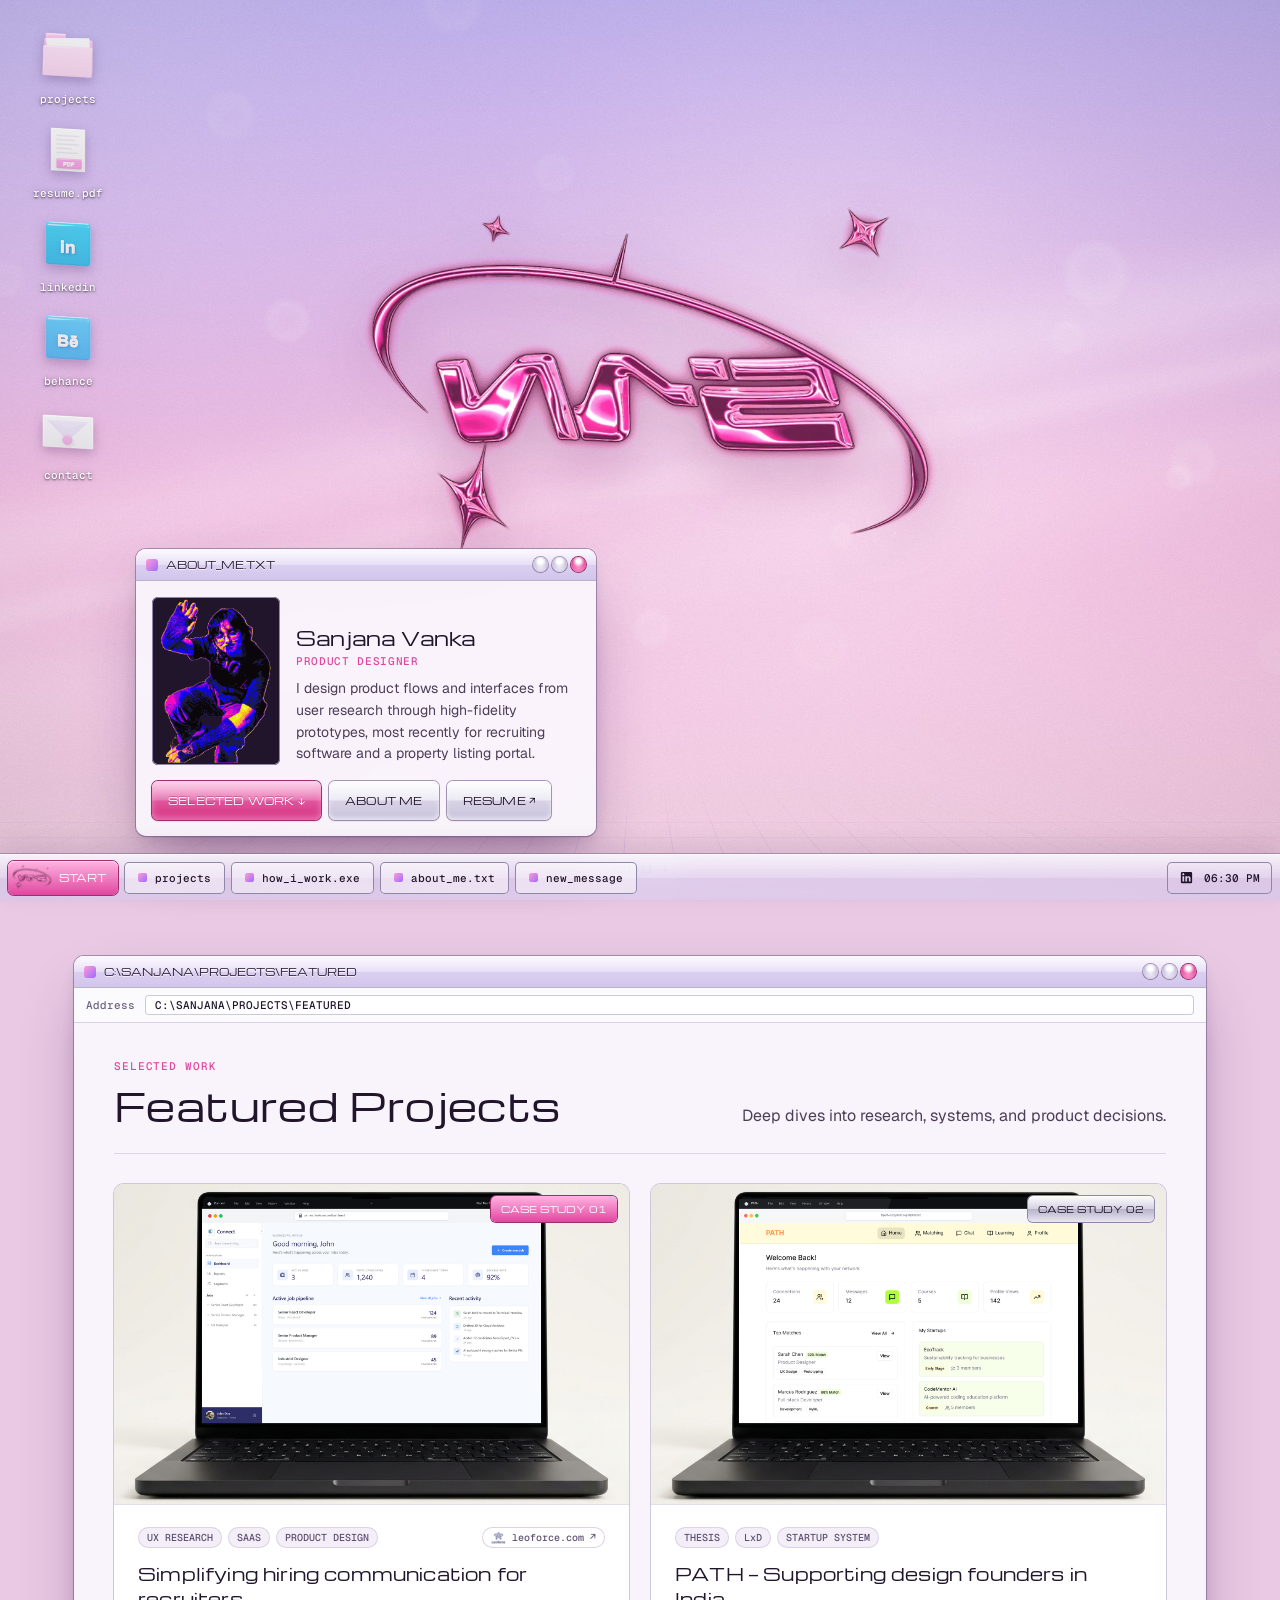
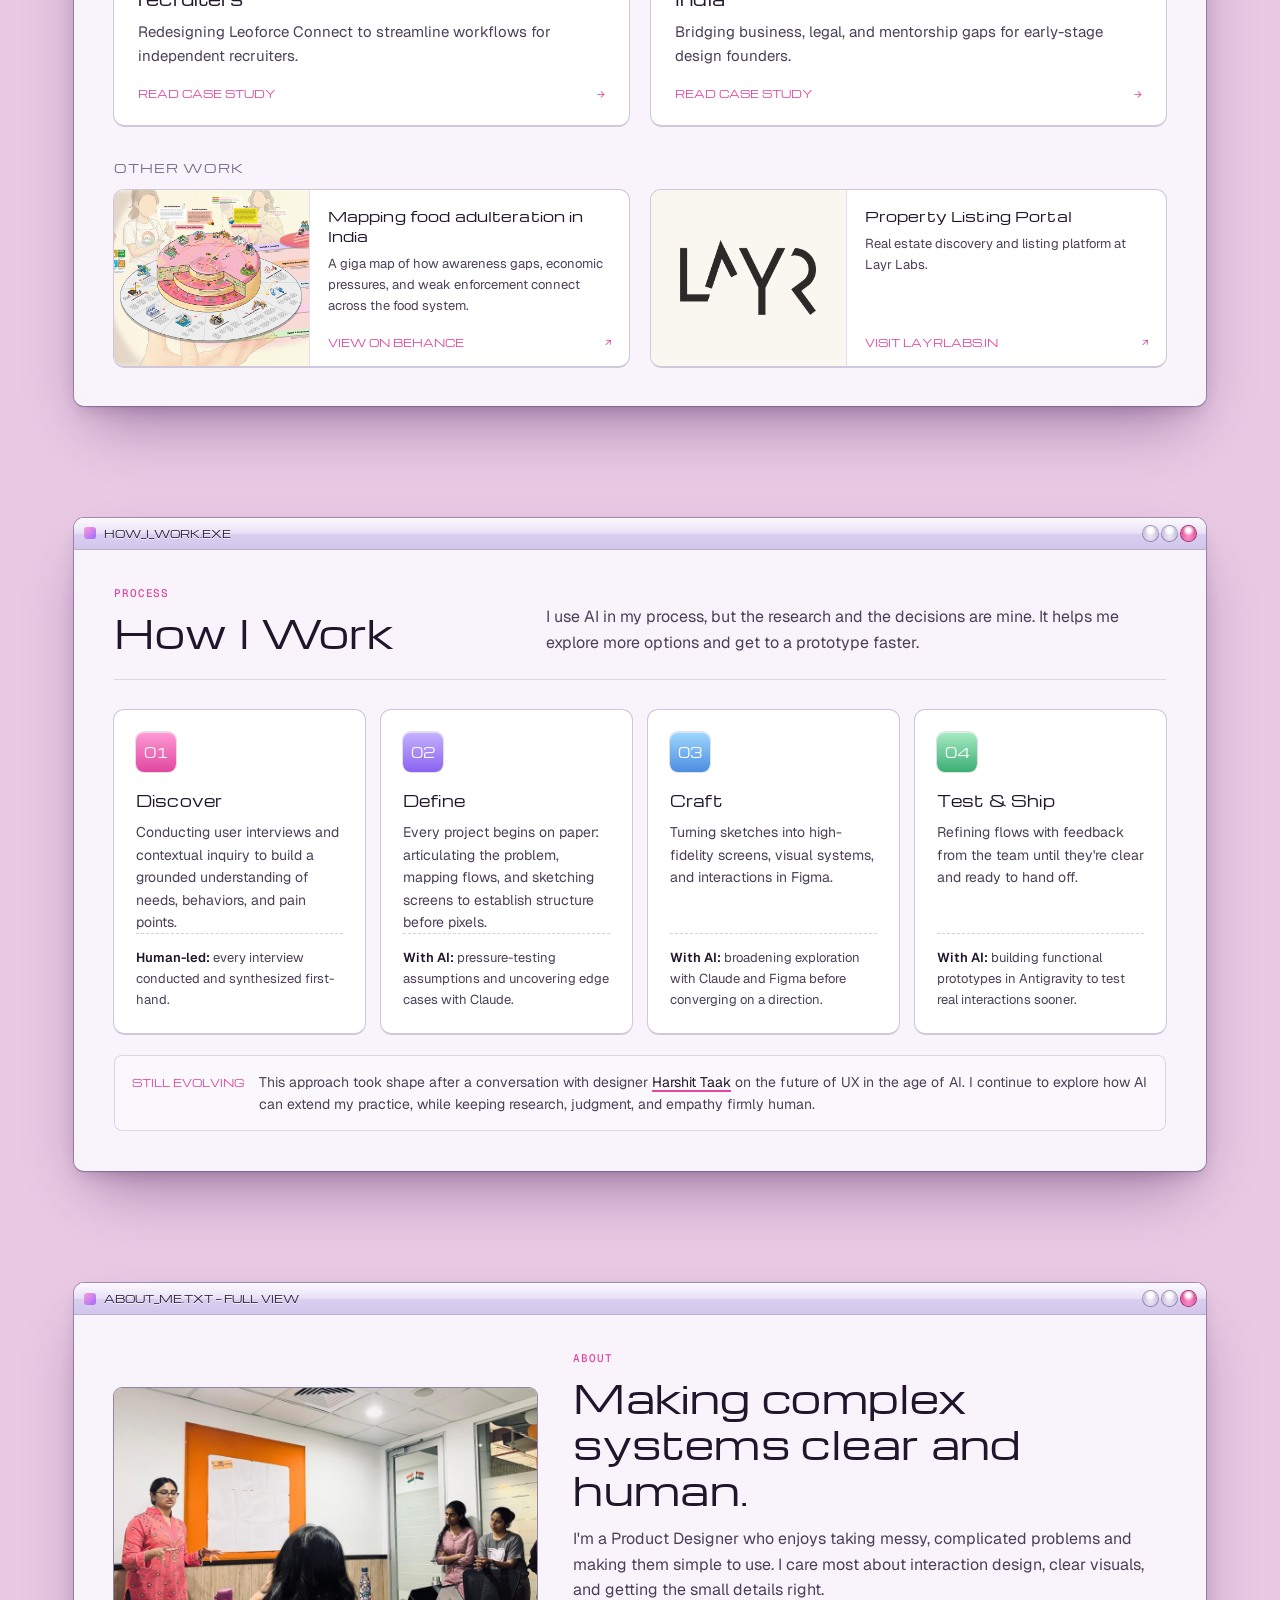
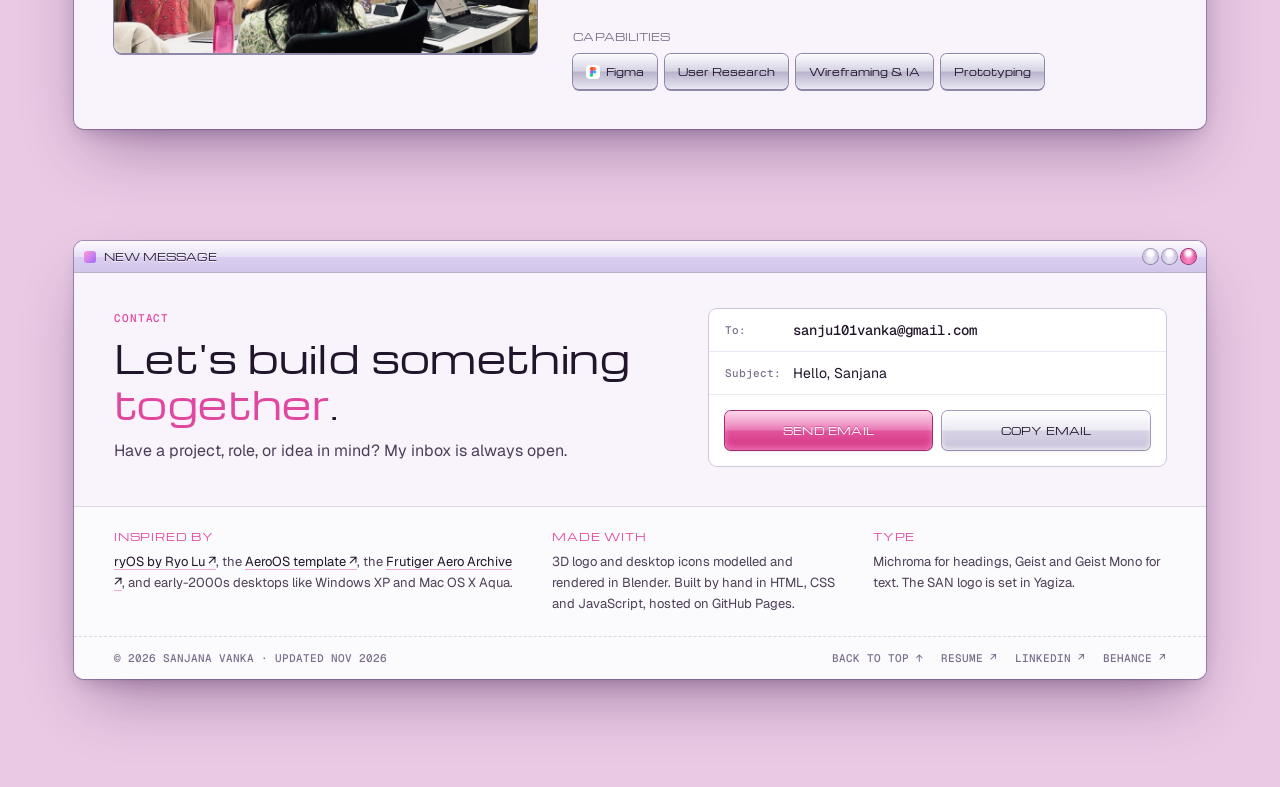
<file: index.html>
<!DOCTYPE html>
<html lang="en">
<head>
    <meta charset="UTF-8">
    <meta name="viewport" content="width=device-width, initial-scale=1.0">
    <title>Sanjana Vanka — UI/UX & Product Design Portfolio</title>
    <meta name="description" content="Creative UI/UX & Product Design portfolio of Sanjana Vanka. Case studies in UX research and product design.">

    <link rel="preconnect" href="https://fonts.googleapis.com">
    <link rel="preconnect" href="https://fonts.gstatic.com" crossorigin>
    <link href="https://fonts.googleapis.com/css2?family=Geist:wght@300..700&family=Geist+Mono:wght@400..600&family=Michroma&display=swap" rel="stylesheet">
    <link rel="preload" as="image" href="assets/images/san-still-hq.webp">
    <link rel="stylesheet" href="assets/css/desktop.css?v=2.3">
</head>
<body>
    <div class="floor" aria-hidden="true"></div>

    <!-- ============ Desktop ============ -->
    <header class="desk" id="top">
        <nav class="icons" aria-label="Quick links">
            <a class="icon" href="#work">
                <span class="icon__img"><img src="assets/images/ico-folder.png" alt="" width="64" height="64"></span>
                <span>projects</span>
            </a>
            <a class="icon" href="assets/docs/Sanjana_Vanka_Resume.pdf" target="_blank" rel="noopener noreferrer">
                <span class="icon__img"><img src="assets/images/ico-resume.png" alt="" width="64" height="64"></span>
                <span>resume.pdf</span>
            </a>
            <a class="icon" href="https://www.linkedin.com/in/sanjana-vanka/" target="_blank" rel="noopener noreferrer">
                <span class="icon__img"><img src="assets/images/ico-linkedin.png" alt="" width="64" height="64"></span>
                <span>linkedin</span>
            </a>
            <a class="icon" href="https://www.behance.net/sanjanavanka1" target="_blank" rel="noopener noreferrer">
                <span class="icon__img"><img src="assets/images/ico-behance.png" alt="" width="64" height="64"></span>
                <span>behance</span>
            </a>
            <a class="icon" href="#contact">
                <span class="icon__img"><img src="assets/images/ico-mail.png" alt="" width="64" height="64"></span>
                <span>contact</span>
            </a>
        </nav>

        <div class="logo3d">
            <img src="assets/images/san-still-hq.webp" data-spin="assets/images/san-spin-hq.webp" alt="SAN, Sanjana's 3D logo in pink chrome, spinning" width="1080" height="810" fetchpriority="high">
        </div>

        <section class="win w-about" data-drag aria-labelledby="hero-name">
            <div class="tb"><span class="tb__title">ABOUT_ME.TXT</span><span class="tb__ctl" aria-hidden="true"><span></span><span></span><span></span></span></div>
            <div class="w-about__in">
                <div class="w-about__ph"><img src="assets/images/sanjana-cutout-textured.png" alt="Sanjana Vanka"></div>
                <div>
                    <h1 id="hero-name">Sanjana Vanka</h1>
                    <div class="w-about__role">PRODUCT DESIGNER</div>
                    <p>I design product flows and interfaces from user research through high-fidelity prototypes, most recently for recruiting software and a property listing portal.</p>
                </div>
            </div>
            <div class="w-about__btns">
                <a class="b98 b98--pink" href="#work">SELECTED WORK ↓</a>
                <a class="b98" href="#about">ABOUT ME</a>
                <a class="b98" href="assets/docs/Sanjana_Vanka_Resume.pdf" target="_blank" rel="noopener noreferrer">RESUME ↗</a>
            </div>
        </section>

        <a class="scroll-cue" href="#work">scroll <i>↓</i></a>
    </header>

    <main>
        <!-- ============ Featured projects ============ -->
        <section class="section" id="work" aria-labelledby="work-title">
            <div class="win">
                <div class="tb"><span class="tb__title">C:\SANJANA\PROJECTS\FEATURED</span><span class="tb__ctl" aria-hidden="true"><span></span><span></span><span></span></span></div>
                <div class="addr"><span>Address</span><b>C:\SANJANA\PROJECTS\FEATURED</b></div>
                <div class="win__body">
                    <div class="head-row">
                        <div>
                            <span class="kicker">SELECTED WORK</span>
                            <h2 id="work-title">Featured Projects</h2>
                        </div>
                        <p class="lead">Deep dives into research, systems, and product decisions.</p>
                    </div>

                    <div class="proj-grid">
                        <article class="proj" role="link" tabindex="0" data-href="case-studies/case-study-1.html">
                            <span class="proj__badge proj__badge--pink">CASE STUDY 01</span>
                            <div class="proj__media"><img src="assets/images/connect-laptop-mockup.png?v=5" alt="Leoforce Connect 2.0 Dashboard Interface on MacBook Pro"></div>
                            <div class="proj__body">
                                <div class="tags">
                                    <span class="tag">UX RESEARCH</span><span class="tag">SAAS</span><span class="tag">PRODUCT DESIGN</span>
                                    <a class="tag tag--link" href="https://leoforce.com" target="_blank" rel="noopener noreferrer"><img src="assets/images/leoforce-logo.png" alt="">leoforce.com ↗</a>
                                </div>
                                <h3>Simplifying hiring communication for recruiters</h3>
                                <p>Redesigning Leoforce Connect to streamline workflows for independent recruiters.</p>
                                <div class="proj__cta"><span>READ CASE STUDY</span><span>→</span></div>
                            </div>
                        </article>

                        <article class="proj" role="link" tabindex="0" data-href="case-studies/case-study-2.html">
                            <span class="proj__badge">CASE STUDY 02</span>
                            <div class="proj__media"><img src="assets/images/path-laptop-mockup.png?v=2" alt="PATH Startup Ecosystem Platform on MacBook Pro"></div>
                            <div class="proj__body">
                                <div class="tags"><span class="tag">THESIS</span><span class="tag">LxD</span><span class="tag">STARTUP SYSTEM</span></div>
                                <h3>PATH — Supporting design founders in India</h3>
                                <p>Bridging business, legal, and mentorship gaps for early-stage design founders.</p>
                                <div class="proj__cta"><span>READ CASE STUDY</span><span>→</span></div>
                            </div>
                        </article>

                    </div>

                    <h3 class="other-title">Other work</h3>
                    <div class="proj-grid proj-grid--other">
                        <a class="proj proj--mini" href="https://www.behance.net/gallery/240580489/System-Design-Food-Adulteration" target="_blank" rel="noopener noreferrer">
                            <span class="proj__badge">TEAM PROJECT</span>
                            <div class="proj__media"><img src="assets/images/food-adulteration-cover.png" alt="Giga map of stakeholders in India's food adulteration system" loading="lazy"></div>
                            <div class="proj__body">
                                <div class="tags"><span class="tag">SYSTEMS DESIGN</span><span class="tag">DESIGN RESEARCH</span></div>
                                <h3>Mapping food adulteration in India</h3>
                                <p>A giga map of how awareness gaps, economic pressures, and weak enforcement connect across the food system.</p>
                                <div class="proj__cta"><span>VIEW ON BEHANCE</span><span>↗</span></div>
                            </div>
                        </a>

                        <a class="proj proj--mini" href="https://www.layrlabs.in" target="_blank" rel="noopener noreferrer">
                            <span class="proj__badge proj__badge--pink">IN PROGRESS</span>
                            <div class="proj__media" style="background:#FAF7F0"><img class="contain" src="assets/images/layr-logo.png" alt="LAYR Labs logo" loading="lazy"></div>
                            <div class="proj__body">
                                <div class="tags"><span class="tag">PRODUCT DESIGN</span><span class="tag">REAL ESTATE</span></div>
                                <h3>Property Listing Portal</h3>
                                <p>Real estate discovery and listing platform at Layr Labs.</p>
                                <div class="proj__cta"><span>VISIT LAYRLABS.IN</span><span>↗</span></div>
                            </div>
                        </a>
                    </div>
                </div>
            </div>
        </section>

        <!-- ============ How I work ============ -->
        <section class="section" id="process" aria-labelledby="process-title">
            <div class="win">
                <div class="tb"><span class="tb__title">HOW_I_WORK.EXE</span><span class="tb__ctl" aria-hidden="true"><span></span><span></span><span></span></span></div>
                <div class="win__body">
                    <div class="head-row">
                        <div>
                            <span class="kicker">PROCESS</span>
                            <h2 id="process-title">How I Work</h2>
                        </div>
                        <p class="lead">I use AI in my process, but the research and the decisions are mine. It helps me explore more options and get to a prototype faster.</p>
                    </div>

                    <div class="steps">
                        <div class="step">
                            <span class="step__n">01</span>
                            <h3>Discover</h3>
                            <p>Conducting user interviews and contextual inquiry to build a grounded understanding of needs, behaviors, and pain points.</p>
                            <p class="step__note"><b>Human-led:</b> every interview conducted and synthesized first-hand.</p>
                        </div>
                        <div class="step">
                            <span class="step__n">02</span>
                            <h3>Define</h3>
                            <p>Every project begins on paper: articulating the problem, mapping flows, and sketching screens to establish structure before pixels.</p>
                            <p class="step__note"><b>With AI:</b> pressure-testing assumptions and uncovering edge cases with Claude.</p>
                        </div>
                        <div class="step">
                            <span class="step__n">03</span>
                            <h3>Craft</h3>
                            <p>Turning sketches into high-fidelity screens, visual systems, and interactions in Figma.</p>
                            <p class="step__note"><b>With AI:</b> broadening exploration with Claude and Figma before converging on a direction.</p>
                        </div>
                        <div class="step">
                            <span class="step__n">04</span>
                            <h3>Test &amp; Ship</h3>
                            <p>Refining flows with feedback from the team until they're clear and ready to hand off.</p>
                            <p class="step__note"><b>With AI:</b> building functional prototypes in Antigravity to test real interactions sooner.</p>
                        </div>
                    </div>

                    <div class="evolving">
                        <strong>STILL EVOLVING</strong>
                        <p>This approach took shape after a conversation with designer <a href="https://www.harshitaak.com/portfolio.html" target="_blank" rel="noopener noreferrer">Harshit Taak</a> on the future of UX in the age of AI. I continue to explore how AI can extend my practice, while keeping research, judgment, and empathy firmly human.</p>
                    </div>
                </div>
            </div>
        </section>

        <!-- ============ About ============ -->
        <section class="section" id="about" aria-labelledby="about-title">
            <div class="win">
                <div class="tb"><span class="tb__title">ABOUT_ME.TXT — FULL VIEW</span><span class="tb__ctl" aria-hidden="true"><span></span><span></span><span></span></span></div>
                <div class="win__body">
                    <div class="about-grid">
                        <div class="about-ph"><img src="assets/images/sanjana-workshop.jpg" alt="Sanjana Vanka leading a design presentation" loading="lazy"></div>
                        <div>
                            <span class="kicker">ABOUT</span>
                            <h2 id="about-title">Making complex systems clear and human.</h2>
                            <p>I'm a Product Designer who enjoys taking messy, complicated problems and making them simple to use. I care most about interaction design, clear visuals, and getting the small details right.</p>
                            <h4 class="caps-title">CAPABILITIES</h4>
                            <div class="caps">
                                <span><img src="assets/images/figma-icon.png" alt="">Figma</span>
                                <span>User Research</span>
                                <span>Wireframing &amp; IA</span>
                                <span>Prototyping</span>
                            </div>
                        </div>
                    </div>
                </div>
            </div>
        </section>

        <!-- ============ Contact ============ -->
        <section class="section" id="contact" aria-labelledby="contact-title">
            <div class="win">
                <div class="tb"><span class="tb__title">NEW MESSAGE</span><span class="tb__ctl" aria-hidden="true"><span></span><span></span><span></span></span></div>
                <div class="win__body">
                    <div class="compose">
                        <div>
                            <span class="kicker">CONTACT</span>
                            <h2 id="contact-title">Let's build something <em>together</em>.</h2>
                            <p class="lead">Have a project, role, or idea in mind? My inbox is always open.</p>
                        </div>
                        <div class="mail">
                            <div class="mail__row"><label>To:</label><span class="addr-val">sanju101vanka@gmail.com</span></div>
                            <div class="mail__row"><label>Subject:</label><span>Hello, Sanjana</span></div>
                            <div class="mail__btns">
                                <a class="b98 b98--pink" href="mailto:sanju101vanka@gmail.com">SEND EMAIL</a>
                                <button class="b98" type="button" data-copy="sanju101vanka@gmail.com"><span class="copy-text">COPY EMAIL</span></button>
                            </div>
                        </div>
                    </div>
                </div>
                <div class="colophon">
                    <div>
                        <h3>INSPIRED BY</h3>
                        <p><a href="https://os.ryo.lu" target="_blank" rel="noopener noreferrer">ryOS by Ryo Lu ↗</a>, the <a href="https://www.framer.com/marketplace/templates/aeroos/" target="_blank" rel="noopener noreferrer">AeroOS template ↗</a>, the <a href="https://frutigeraeroarchive.org" target="_blank" rel="noopener noreferrer">Frutiger Aero Archive ↗</a>, and early-2000s desktops like Windows XP and Mac OS X Aqua.</p>
                    </div>
                    <div>
                        <h3>MADE WITH</h3>
                        <p>3D logo and desktop icons modelled and rendered in Blender. Built by hand in HTML, CSS and JavaScript, hosted on GitHub Pages.</p>
                    </div>
                    <div>
                        <h3>TYPE</h3>
                        <p>Michroma for headings, Geist and Geist Mono for text. The SAN logo is set in Yagiza.</p>
                    </div>
                </div>
                <footer class="foot">
                    <span>© 2026 SANJANA VANKA · UPDATED NOV 2026</span>
                    <nav aria-label="Elsewhere">
                        <a href="#top">BACK TO TOP ↑</a>
                        <a href="assets/docs/Sanjana_Vanka_Resume.pdf" target="_blank" rel="noopener noreferrer">RESUME ↗</a>
                        <a href="https://www.linkedin.com/in/sanjana-vanka/" target="_blank" rel="noopener noreferrer">LINKEDIN ↗</a>
                        <a href="https://www.behance.net/sanjanavanka1" target="_blank" rel="noopener noreferrer">BEHANCE ↗</a>
                    </nav>
                </footer>
            </div>
        </section>
    </main>

    <!-- ============ Taskbar ============ -->
    <div class="startmenu" id="startmenu" role="menu" aria-label="Start menu">
        <div class="startmenu__side" aria-hidden="true"><span>SANJANA OS</span></div>
        <ul>
            <li><a role="menuitem" href="#work">Featured projects</a></li>
            <li><a role="menuitem" href="#process">How I work</a></li>
            <li><a role="menuitem" href="#about">About me</a></li>
            <li><a role="menuitem" href="#contact">Contact</a></li>
            <li><hr></li>
            <li><a role="menuitem" href="assets/docs/Sanjana_Vanka_Resume.pdf" target="_blank" rel="noopener noreferrer">Resume ↗</a></li>
            <li><a role="menuitem" href="https://www.linkedin.com/in/sanjana-vanka/" target="_blank" rel="noopener noreferrer">LinkedIn ↗</a></li>
            <li><a role="menuitem" href="https://www.behance.net/sanjanavanka1" target="_blank" rel="noopener noreferrer">Behance ↗</a></li>
        </ul>
    </div>
    <nav class="taskbar" aria-label="Sections">
        <button class="start" id="start" type="button" aria-expanded="false" aria-controls="startmenu">
            <img src="assets/images/logo-spin.webp" alt="" width="87" height="64">START
        </button>
        <a class="ttab" href="#work" data-sec="work">projects</a>
        <a class="ttab" href="#process" data-sec="process">how_i_work.exe</a>
        <a class="ttab" href="#about" data-sec="about">about_me.txt</a>
        <a class="ttab" href="#contact" data-sec="contact">new_message</a>
        <div class="tray">
            <a href="https://www.linkedin.com/in/sanjana-vanka/" target="_blank" rel="noopener noreferrer" aria-label="LinkedIn"><svg viewBox="0 0 24 24"><path d="M19 3a2 2 0 0 1 2 2v14a2 2 0 0 1-2 2H5a2 2 0 0 1-2-2V5a2 2 0 0 1 2-2h14m-.5 15.5v-5.3a3.26 3.26 0 0 0-3.26-3.26c-.85 0-1.84.52-2.28 1.3v-1.11h-2.79v8.37h2.79v-4.93c0-.77.62-1.4 1.39-1.4a1.4 1.4 0 0 1 1.4 1.4v4.93h2.75M6.88 8.56a1.68 1.68 0 0 0 1.68-1.68c0-.93-.75-1.69-1.68-1.69a1.69 1.69 0 0 0-1.69 1.69c0 .93.76 1.68 1.69 1.68m1.39 9.94v-8.37H5.5v8.37h2.77z"/></svg></a>
            <span id="clock" aria-label="Current time"></span>
        </div>
    </nav>

    <script src="assets/js/desktop.js?v=2.0"></script>
</body>
</html>
</file>
<file: assets/css/desktop.css>
/* ==========================================================================
   Y2K Desktop homepage
   ========================================================================== */
:root {
    --ink: #20152A;
    --ink-soft: #4C3F57;
    --mute: #7A6E8A;
    --pink: #E0479F;
    --pink-deep: #A12C70;
    --edge: #8F87A8;
    --panel: #F5F3FA;
    --panel-2: #EAE6F3;
    --chrome: linear-gradient(180deg, #FDFDFF 0%, #D6D3E2 48%, #B9B4CC 52%, #E9E7F2 100%);
    --pink-chrome: linear-gradient(180deg, #FFB3E2 0%, #E0479F 100%);
    --gem: linear-gradient(135deg, #FF9BD6, #9E6BFF);
    --font-ui: 'Michroma', 'Geist', sans-serif;
    --font-read: 'Geist', system-ui, sans-serif;
    --font-mono: 'Geist Mono', ui-monospace, monospace;
}

*, *::before, *::after { box-sizing: border-box; }
html { scroll-behavior: smooth; scroll-padding-top: 24px; }
@media (prefers-reduced-motion: reduce) { html { scroll-behavior: auto; } }
body {
    margin: 0;
    color: var(--ink);
    font-family: var(--font-read);
    -webkit-font-smoothing: antialiased;
    background:
        radial-gradient(1200px 700px at 50% 30%, #FFE3F3 0%, transparent 60%),
        linear-gradient(180deg, #CFC4F2 0%, #F3C6E2 55%, #F9DDEB 100%);
    background-attachment: fixed;
    min-height: 100vh;
    padding-bottom: 52px;
}
::selection { background: var(--pink); color: #fff; }
img { display: block; max-width: 100%; }
a { color: inherit; text-decoration: none; }
p { margin: 0; line-height: 1.6; }
h1, h2, h3, h4 { font-family: var(--font-ui); font-weight: 400; margin: 0; letter-spacing: .01em; }
.mono { font-family: var(--font-mono); }
.sr-only { position: absolute; width: 1px; height: 1px; overflow: hidden; clip: rect(0 0 0 0); white-space: nowrap; }
:focus-visible { outline: 3px solid var(--pink); outline-offset: 3px; }

/* Perspective grid floor behind everything */
.floor {
    position: fixed; left: -50%; right: -50%; bottom: 0; height: 46vh; z-index: 0; pointer-events: none;
    transform: perspective(500px) rotateX(62deg); transform-origin: bottom;
    background-image:
        linear-gradient(rgba(150, 90, 190, .32) 1px, transparent 1px),
        linear-gradient(90deg, rgba(150, 90, 190, .32) 1px, transparent 1px);
    background-size: 60px 60px;
    -webkit-mask-image: linear-gradient(transparent, #000 60%);
    mask-image: linear-gradient(transparent, #000 60%);
}

/* ---------- Windows ---------- */
.win {
    background: var(--panel);
    border-radius: 10px;
    box-shadow: 0 0 0 1px var(--edge), inset 0 1px 0 2px #fff, 0 24px 50px -12px rgba(50, 20, 70, .45);
    overflow: hidden;
}
.tb {
    height: 34px; display: flex; align-items: center; justify-content: space-between; gap: 12px;
    padding: 0 10px; background: var(--chrome); border-bottom: 1px solid var(--edge); user-select: none;
}
.tb__title { font: 400 10px var(--font-ui); display: flex; gap: 8px; align-items: center; white-space: nowrap; overflow: hidden; text-overflow: ellipsis; }
.tb__title::before { content: ""; flex: none; width: 12px; height: 12px; border-radius: 3px; background: var(--gem); }
.tb__ctl { display: flex; gap: 5px; flex: none; }
.tb__ctl span { width: 16px; height: 14px; border-radius: 3px; background: linear-gradient(#fff, #CFCBDD); box-shadow: 0 0 0 1px var(--edge); }
.addr {
    display: flex; align-items: center; gap: 10px; padding: 7px 12px; border-bottom: 1px solid #D6D2E2;
    font: 500 11px var(--font-mono); color: #6E6280; background: #FBFAFD;
}
.addr b { font-weight: 500; padding: 3px 10px; border-radius: 4px; background: #fff; box-shadow: inset 0 0 0 1px #CFC8DD; color: var(--ink); flex: 1; min-width: 0; overflow: hidden; text-overflow: ellipsis; white-space: nowrap; }

/* ---------- Buttons ---------- */
.b98 {
    display: inline-flex; align-items: center; justify-content: center; gap: 8px;
    font: 400 10px var(--font-ui); letter-spacing: .02em; color: var(--ink);
    padding: 12px 16px; border-radius: 6px; border: 0; cursor: pointer;
    background: var(--chrome); box-shadow: 0 0 0 1px var(--edge), 0 2px 0 var(--edge);
    transition: transform .08s, box-shadow .08s, filter .15s;
}
.b98:hover { filter: brightness(1.04); }
.b98:active { transform: translateY(2px); box-shadow: 0 0 0 1px var(--edge); }
.b98--pink { background: var(--pink-chrome); color: #fff; box-shadow: 0 0 0 1px var(--pink-deep), 0 2px 0 var(--pink-deep); }
.b98--pink:active { box-shadow: 0 0 0 1px var(--pink-deep); }
.b98.is-done { background: linear-gradient(180deg, #B8F3D2, #43C483); color: #0E3A22; box-shadow: 0 0 0 1px #2E8C5C, 0 2px 0 #2E8C5C; }

/* ==========================================================================
   Desktop hero
   ========================================================================== */
.desk { position: relative; z-index: 1; height: 100vh; min-height: 720px; max-height: 1000px; }
.icons { position: absolute; left: 24px; top: 24px; display: grid; gap: 18px; z-index: 2; }
.icon { width: 84px; text-align: center; font: 500 11px var(--font-mono); display: block; }
.icon__img {
    display: grid; place-items: center; width: 52px; height: 46px; margin: 0 auto 6px; border-radius: 9px;
    background: var(--chrome); box-shadow: 0 2px 0 var(--edge), 0 6px 14px rgba(60, 30, 80, .25);
    transition: transform .15s;
}
.icon__img svg { width: 24px; height: 24px; }
.icon span:last-child { background: rgba(255, 255, 255, .72); padding: 2px 6px; border-radius: 4px; }
.icon:hover .icon__img { transform: translateY(-2px); }
.icon:hover span:last-child { background: var(--pink); color: #fff; }

.logo3d {
    position: absolute; left: 63%; top: 46%; width: min(760px, 52vw); aspect-ratio: 4 / 3;
    transform: translate(-50%, -50%); pointer-events: none; z-index: 1;
    filter: drop-shadow(0 30px 40px rgba(120, 30, 90, .32));
}
.logo3d img { width: 100%; height: 100%; object-fit: contain; }

.desk .win { position: absolute; z-index: 3; }
.desk .tb { cursor: grab; touch-action: none; }
.desk .tb:active { cursor: grabbing; }

.w-about { left: 9%; top: 30%; width: 460px; }
.w-about__in { display: grid; grid-template-columns: 128px 1fr; gap: 16px; padding: 16px; align-items: end; }
.w-about__ph { height: 168px; border-radius: 6px; background: #20152A; box-shadow: inset 0 0 0 1px var(--edge); overflow: hidden; }
.w-about__ph img { width: 100%; height: 100%; object-fit: contain; object-position: center bottom; }
.w-about h1 { font-size: 19px; line-height: 1.3; margin-bottom: 4px; }
.w-about__role { font: 500 11px var(--font-mono); color: var(--pink); margin-bottom: 10px; letter-spacing: .06em; }
.w-about p { font-size: 14px; line-height: 1.55; color: var(--ink-soft); }
.w-about__btns { display: flex; gap: 8px; padding: 0 16px 16px; flex-wrap: wrap; }

.scroll-cue {
    position: absolute; left: 50%; bottom: 18px; transform: translateX(-50%); z-index: 2;
    font: 500 11px var(--font-mono); color: var(--ink-soft); display: flex; gap: 8px; align-items: center;
    background: rgba(255, 255, 255, .6); padding: 6px 12px; border-radius: 999px;
}
.scroll-cue i { font-style: normal; display: inline-block; animation: bob 1.6s ease-in-out infinite; }
@keyframes bob { 50% { transform: translateY(3px); } }

/* ==========================================================================
   Content windows (sections below the desktop)
   ========================================================================== */
.section { position: relative; z-index: 1; max-width: 1180px; margin: 0 auto; padding: 56px 24px; }
.section > .win { position: relative; }
.win__body { padding: 36px 40px 40px; }
.kicker { font: 500 11px var(--font-mono); color: var(--pink); letter-spacing: .08em; display: block; margin-bottom: 10px; }
.section h2 { font-size: clamp(26px, 3vw, 38px); line-height: 1.2; }
.lead { color: var(--ink-soft); font-size: 16px; max-width: 620px; margin-top: 12px; }
.head-row { display: flex; justify-content: space-between; align-items: end; gap: 24px; flex-wrap: wrap; margin-bottom: 30px; padding-bottom: 24px; border-bottom: 1px solid #DCD6E6; }

/* Projects */
.proj-grid { display: grid; grid-template-columns: repeat(2, 1fr); gap: 22px; }
.proj {
    position: relative; display: flex; flex-direction: column; background: #fff; border-radius: 10px; overflow: hidden; cursor: pointer;
    box-shadow: 0 0 0 1px #CFC8DD, 0 2px 0 #CFC8DD; transition: transform .25s, box-shadow .25s;
}
.proj:hover { transform: translateY(-3px); box-shadow: 0 0 0 2px var(--pink), 0 18px 40px -18px rgba(160, 40, 110, .45); }
.proj__media { aspect-ratio: 16 / 10; background: #EFEBF5; overflow: hidden; display: grid; place-items: center; border-bottom: 1px solid #E3DEEC; }
.proj__media img { width: 100%; height: 100%; object-fit: cover; object-position: top; transition: transform .5s; }
.proj__media img.contain { width: 40%; max-width: 220px; height: auto; object-fit: contain; }
.proj:hover .proj__media img { transform: scale(1.03); }
.proj__badge {
    position: absolute; top: 12px; right: 12px; z-index: 1; font: 400 9px var(--font-ui); padding: 7px 10px; border-radius: 5px;
    background: var(--chrome); box-shadow: 0 0 0 1px var(--edge);
}
.proj__badge--pink { background: var(--pink-chrome); color: #fff; box-shadow: 0 0 0 1px var(--pink-deep); }
.proj__body { padding: 22px 24px 24px; display: flex; flex-direction: column; flex: 1; }
.tags { display: flex; flex-wrap: wrap; gap: 6px; align-items: center; margin-bottom: 14px; }
.tag { font: 500 10px var(--font-mono); padding: 4px 9px; border-radius: 999px; background: #F3EEF8; color: #5F4F70; box-shadow: inset 0 0 0 1px #DCD3E8; }
.tag--link { margin-left: auto; display: inline-flex; gap: 6px; align-items: center; background: #fff; }
.tag--link img { height: 12px; width: auto; }
.tag--link:hover { color: var(--pink); box-shadow: inset 0 0 0 1px var(--pink); }
.proj h3 { font-size: 17px; line-height: 1.45; margin-bottom: 8px; }
.proj p { color: var(--ink-soft); font-size: 15px; }
.proj__cta { margin-top: auto; padding-top: 18px; display: flex; justify-content: space-between; align-items: center; font: 400 10px var(--font-ui); color: var(--pink); }
.proj__cta span:last-child { transition: transform .25s; }
.proj:hover .proj__cta span:last-child { transform: translateX(4px); }

/* Process */
.steps { display: grid; grid-template-columns: repeat(4, 1fr); gap: 16px; }
.step { background: #fff; border-radius: 10px; padding: 22px; box-shadow: 0 0 0 1px #CFC8DD, 0 2px 0 #CFC8DD; display: flex; flex-direction: column; }
.step__n { width: 40px; height: 40px; border-radius: 8px; display: grid; place-items: center; font: 400 13px var(--font-ui); color: #fff; margin-bottom: 18px; box-shadow: inset 0 1px 0 rgba(255, 255, 255, .55), 0 0 0 1px rgba(0, 0, 0, .12); }
.step:nth-child(1) .step__n { background: linear-gradient(180deg, #FF9BD6, #E0479F); }
.step:nth-child(2) .step__n { background: linear-gradient(180deg, #C6B2FF, #8A63F0); }
.step:nth-child(3) .step__n { background: linear-gradient(180deg, #9FD8FF, #4C8DE0); }
.step:nth-child(4) .step__n { background: linear-gradient(180deg, #A8EBC4, #3BAF74); }
.step h3 { font-size: 15px; margin-bottom: 10px; }
.step p { font-size: 14px; color: var(--ink-soft); }
.step__note { margin-top: auto !important; padding-top: 14px; border-top: 1px dashed #D6CFE2; font-size: 13px !important; }
.step__note b { font-weight: 600; color: var(--ink); }
.evolving { margin-top: 22px; padding: 16px 18px; border-radius: 8px; background: #FBF8FD; box-shadow: inset 0 0 0 1px #DCD3E8; font-size: 14px; color: var(--ink-soft); display: flex; gap: 14px; align-items: flex-start; }
.evolving strong { font: 400 10px var(--font-ui); color: var(--pink); white-space: nowrap; padding-top: 4px; }
.evolving a { color: var(--ink); text-decoration: underline; text-decoration-color: var(--pink); text-underline-offset: 3px; text-decoration-thickness: 2px; }

/* About */
.about-grid { display: grid; grid-template-columns: 5fr 7fr; gap: 36px; align-items: center; }
.about-ph { border-radius: 8px; overflow: hidden; box-shadow: 0 0 0 1px var(--edge), 0 2px 0 var(--edge); aspect-ratio: 16 / 10; }
.about-ph img { width: 100%; height: 100%; object-fit: cover; object-position: left; }
.about-grid p { color: var(--ink-soft); font-size: 16px; margin-top: 14px; }
.caps-title { font: 400 10px var(--font-ui); margin: 26px 0 10px; color: var(--mute); }
.caps { display: flex; flex-wrap: wrap; gap: 8px; }
.caps span { display: inline-flex; align-items: center; gap: 6px; font: 400 10px var(--font-ui); padding: 10px 13px; border-radius: 6px; background: var(--chrome); box-shadow: 0 0 0 1px var(--edge), 0 2px 0 var(--edge); }
.caps span img { width: 14px; height: 14px; }

/* Contact (mail compose window) */
.compose { display: grid; grid-template-columns: 1.1fr .9fr; gap: 36px; align-items: center; }
.compose h2 em { font-style: normal; color: var(--pink); }
.mail { border-radius: 8px; background: #fff; box-shadow: 0 0 0 1px #CFC8DD; overflow: hidden; }
.mail__row { display: flex; gap: 12px; align-items: center; padding: 12px 16px; border-bottom: 1px solid #ECE7F2; font-size: 14px; }
.mail__row label { font: 500 11px var(--font-mono); color: var(--mute); width: 56px; flex: none; }
.mail__row .addr-val { font: 500 14px var(--font-mono); color: var(--ink); user-select: all; overflow-wrap: anywhere; }
.mail__btns { display: grid; grid-template-columns: 1fr 1fr; gap: 10px; padding: 16px; }

.foot { display: flex; justify-content: space-between; align-items: center; gap: 16px; flex-wrap: wrap; padding: 14px 40px; border-top: 1px solid #DCD6E6; background: #FBFAFD; font: 500 11px var(--font-mono); color: var(--mute); }
.foot nav { display: flex; gap: 18px; }
.foot a:hover { color: var(--pink); }

/* ==========================================================================
   Taskbar + Start menu
   ========================================================================== */
.taskbar {
    position: fixed; left: 0; right: 0; bottom: 0; height: 46px; z-index: 60;
    display: flex; align-items: center; gap: 6px; padding: 0 8px;
    background: var(--chrome); border-top: 1px solid #fff; box-shadow: 0 -1px 0 var(--edge);
}
.start {
    display: flex; align-items: center; gap: 6px; height: 34px; padding: 0 12px 0 4px; border-radius: 6px; border: 0; cursor: pointer;
    background: var(--pink-chrome); color: #fff; font: 400 10px var(--font-ui); box-shadow: 0 0 0 1px var(--pink-deep), inset 0 1px 0 rgba(255, 255, 255, .5);
}
.start img { height: 30px; width: auto; }
.start[aria-expanded="true"] { filter: brightness(.92); box-shadow: 0 0 0 1px var(--pink-deep), inset 0 2px 4px rgba(0, 0, 0, .25); }
.ttab {
    height: 32px; padding: 0 14px; border-radius: 5px; display: flex; align-items: center; gap: 8px;
    font: 500 11px var(--font-mono); box-shadow: inset 0 0 0 1px var(--edge); background: rgba(255, 255, 255, .45); white-space: nowrap;
}
.ttab::before { content: ""; width: 9px; height: 9px; border-radius: 2px; background: var(--gem); }
.ttab:hover { background: rgba(255, 255, 255, .8); }
.ttab.is-active { background: #fff; box-shadow: inset 0 0 0 1px var(--edge), inset 0 2px 3px rgba(60, 30, 80, .18); }
.tray { margin-left: auto; display: flex; align-items: center; gap: 10px; height: 32px; padding: 0 12px; border-radius: 5px; box-shadow: inset 0 0 0 1px var(--edge); font: 500 11px var(--font-mono); }
.tray a { display: grid; place-items: center; }
.tray a:hover { color: var(--pink); }
.tray svg { width: 15px; height: 15px; fill: currentColor; }

.startmenu {
    position: fixed; left: 8px; bottom: 52px; z-index: 61; width: 280px; display: none;
    background: var(--panel); border-radius: 10px; overflow: hidden;
    box-shadow: 0 0 0 1px var(--edge), 0 24px 50px -12px rgba(50, 20, 70, .5);
}
.startmenu.is-open { display: flex; }
.startmenu__side { width: 34px; background: var(--pink-chrome); display: flex; align-items: flex-end; justify-content: center; padding-bottom: 12px; }
.startmenu__side span { writing-mode: vertical-rl; transform: rotate(180deg); font: 400 11px var(--font-ui); color: #fff; letter-spacing: .1em; }
.startmenu ul { list-style: none; margin: 0; padding: 6px; flex: 1; }
.startmenu li a { display: flex; align-items: center; gap: 10px; padding: 10px 12px; border-radius: 6px; font: 400 10px var(--font-ui); }
.startmenu li a::before { content: ""; width: 14px; height: 14px; border-radius: 3px; background: var(--gem); flex: none; }
.startmenu li a:hover { background: var(--pink); color: #fff; }
.startmenu hr { border: 0; border-top: 1px solid #D6D2E2; margin: 6px 4px; }

/* ==========================================================================
   Responsive
   ========================================================================== */
@media (max-width: 1100px) {
    .w-about { width: 400px; }
    .steps { grid-template-columns: repeat(2, 1fr); }
}
@media (max-width: 900px) {
    .desk { height: auto; max-height: none; min-height: 0; padding: 16px 16px 40px; display: flex; flex-direction: column; gap: 16px; }
    .icons { position: static; display: flex; gap: 6px; justify-content: space-between; order: 0; }
    .icon { width: auto; flex: 1; }
    .logo3d { position: relative; left: auto; top: auto; transform: none; width: 100%; max-width: 520px; margin: -10px auto -30px; order: 1; }
    .desk .win { position: relative; left: auto !important; right: auto !important; top: auto !important; bottom: auto !important; width: 100%; }
    .w-about { order: 2; }
    .desk .tb { cursor: default; }
    .scroll-cue { display: none; }
    .section { padding: 20px 16px; }
    .win__body { padding: 24px 20px 26px; }
    .proj-grid, .about-grid, .compose { grid-template-columns: 1fr; }
    .foot { padding: 14px 20px; }
    .ttab { display: none; }
}
@media (max-width: 560px) {
    .steps { grid-template-columns: 1fr; }
    .w-about__in { grid-template-columns: 96px 1fr; align-items: start; }
    .w-about__ph { height: 130px; }
    .mail__btns { grid-template-columns: 1fr; }
    .evolving { flex-direction: column; gap: 6px; }
}

/* Other work: smaller cards below the two case studies */
.other-title { font: 400 12px var(--font-ui); letter-spacing: .08em; text-transform: uppercase; color: var(--mute); margin: 34px 0 14px; }
.proj--mini { flex-direction: row; }
.proj--mini .proj__media { aspect-ratio: auto; width: 38%; flex-shrink: 0; border-bottom: 0; border-right: 1px solid #E3DEEC; }
.proj--mini .proj__media img.contain { width: 70%; }
.proj--mini .proj__badge { display: none; }
.proj--mini .proj__body { padding: 16px 18px; }
.proj--mini h3 { font-size: 14px; }
.proj--mini p { font-size: 13px; }
.proj--mini .tags { display: none; }
@media (max-width: 560px) { .proj--mini { flex-direction: column; } .proj--mini .proj__media { width: 100%; aspect-ratio: 16 / 9; border-right: 0; border-bottom: 1px solid #E3DEEC; } }

/* ==========================================================================
   Realistic pass: photographic wallpaper, rendered icons, glass chrome
   ========================================================================== */
body {
    background: #E9C9E4 url("../images/wallpaper.jpg") center / cover fixed no-repeat;
}
.floor { opacity: .45; }

/* Rendered 3D icons sit straight on the desktop, like a real OS */
.icons { gap: 12px; }
.icon { width: 88px; }
.icon__img { width: 64px; height: 64px; margin-bottom: 4px; background: none; box-shadow: none; border-radius: 0; }
.icon__img img { width: 64px; height: 64px; filter: drop-shadow(0 4px 6px rgba(70, 30, 90, .28)); transition: transform .15s; }
.icon:hover .icon__img { transform: none; }
.icon:hover .icon__img img { transform: translateY(-2px) scale(1.04); }
.icon span:last-child { background: none; color: #fff; text-shadow: 0 1px 2px rgba(40, 10, 50, .7), 0 0 6px rgba(40, 10, 50, .35); font-size: 11px; }
.icon:hover span:last-child { background: rgba(224, 71, 159, .85); text-shadow: none; }
.icon:focus-visible span:last-child { background: var(--pink); }

/* Crisp logo; softer, closer contact shadow */
.logo3d { filter: drop-shadow(0 18px 26px rgba(120, 30, 90, .28)); }

/* Glass windows (Aero-style): frosted chrome, gloss, layered shadow */
.win {
    background: rgba(250, 248, 253, .9);
    -webkit-backdrop-filter: blur(18px) saturate(1.3);
    backdrop-filter: blur(18px) saturate(1.3);
    box-shadow:
        0 0 0 1px rgba(110, 90, 140, .55),
        inset 0 1px 0 rgba(255, 255, 255, .9),
        0 1px 2px rgba(40, 15, 60, .12),
        0 8px 18px -6px rgba(40, 15, 60, .22),
        0 30px 60px -18px rgba(60, 20, 80, .45);
}
.tb {
    position: relative; height: 32px;
    background:
        linear-gradient(180deg, rgba(255, 255, 255, .85) 0%, rgba(255, 255, 255, .35) 50%, rgba(255, 255, 255, 0) 51%),
        linear-gradient(180deg, rgba(226, 214, 246, .9), rgba(206, 192, 234, .9));
    border-bottom: 1px solid rgba(110, 90, 140, .45);
}
.tb__title { font-size: 10px; color: #2A1D38; text-shadow: 0 1px 0 rgba(255, 255, 255, .8); }
.tb__ctl { gap: 4px; }
.tb__ctl span {
    width: 15px; height: 15px; border-radius: 50%;
    background: radial-gradient(circle at 50% 28%, #fff 0 18%, transparent 46%), radial-gradient(circle at 50% 70%, #ECE7F6, #B7AECD);
    box-shadow: 0 0 0 1px rgba(100, 80, 130, .55), 0 1px 1px rgba(0, 0, 0, .12);
}
.tb__ctl span:last-child {
    background: radial-gradient(circle at 50% 28%, #fff 0 16%, transparent 46%), radial-gradient(circle at 50% 75%, #FF8FCB, #D2307F);
    box-shadow: 0 0 0 1px #A12C70, 0 1px 1px rgba(0, 0, 0, .15);
}

/* Glossy buttons: highlight on the top half, like Aqua pills */
.b98 {
    background:
        linear-gradient(180deg, rgba(255, 255, 255, .95) 0%, rgba(255, 255, 255, .5) 48%, rgba(255, 255, 255, 0) 52%),
        linear-gradient(180deg, #E6E2F0, #C9C3DB);
    box-shadow: 0 0 0 1px rgba(110, 90, 140, .6), 0 1px 2px rgba(40, 15, 60, .2), inset 0 -2px 4px rgba(255, 255, 255, .6);
}
.b98--pink {
    background:
        linear-gradient(180deg, rgba(255, 255, 255, .7) 0%, rgba(255, 255, 255, .2) 48%, rgba(255, 255, 255, 0) 52%),
        linear-gradient(180deg, #F27BBE, #D2307F);
    box-shadow: 0 0 0 1px #A12C70, 0 1px 2px rgba(80, 10, 50, .3), inset 0 -3px 6px rgba(255, 170, 220, .55);
    text-shadow: 0 -1px 0 rgba(120, 20, 70, .35);
}
.b98:active { transform: translateY(1px); }

/* Glass taskbar */
.taskbar {
    background:
        linear-gradient(180deg, rgba(255, 255, 255, .75) 0%, rgba(255, 255, 255, .25) 50%, rgba(255, 255, 255, .05) 51%),
        rgba(214, 200, 238, .72);
    -webkit-backdrop-filter: blur(16px) saturate(1.4);
    backdrop-filter: blur(16px) saturate(1.4);
    border-top: 1px solid rgba(255, 255, 255, .9);
    box-shadow: 0 -1px 0 rgba(110, 90, 140, .45), 0 -8px 24px rgba(60, 20, 80, .12);
}
@media (max-width: 900px) {
    .icon { width: auto; flex: 1 1 0; min-width: 0; }
    .icon__img, .icon__img img { width: 48px; height: 48px; }
    .icon span:last-child { font-size: 9px; padding: 2px 2px; white-space: nowrap; }
}

/* Colophon above the footer */
.colophon { display: grid; grid-template-columns: 1.4fr 1fr 1fr; gap: 28px; padding: 22px 40px; border-top: 1px solid #DCD6E6; background: #FBFAFD; }
.colophon h3 { font: 400 10px var(--font-ui); letter-spacing: .08em; color: var(--pink); margin-bottom: 8px; }
.colophon p { font-size: 13px; line-height: 1.6; color: var(--ink-soft); }
.colophon a { color: var(--ink); text-decoration: underline; text-decoration-color: rgba(224, 71, 159, .45); text-underline-offset: 3px; }
.colophon a:hover { color: var(--pink); }
.foot { border-top-style: dashed; }
@media (max-width: 900px) { .colophon { grid-template-columns: 1fr; gap: 16px; padding: 18px 20px; } }

/* Centered 3D logo; About window tucked bottom-left so it doesn't cover it */
@media (min-width: 901px) {
    .logo3d { left: 50%; top: 45%; }
    .w-about { left: 136px; top: auto; bottom: 64px; }
}
</file>
